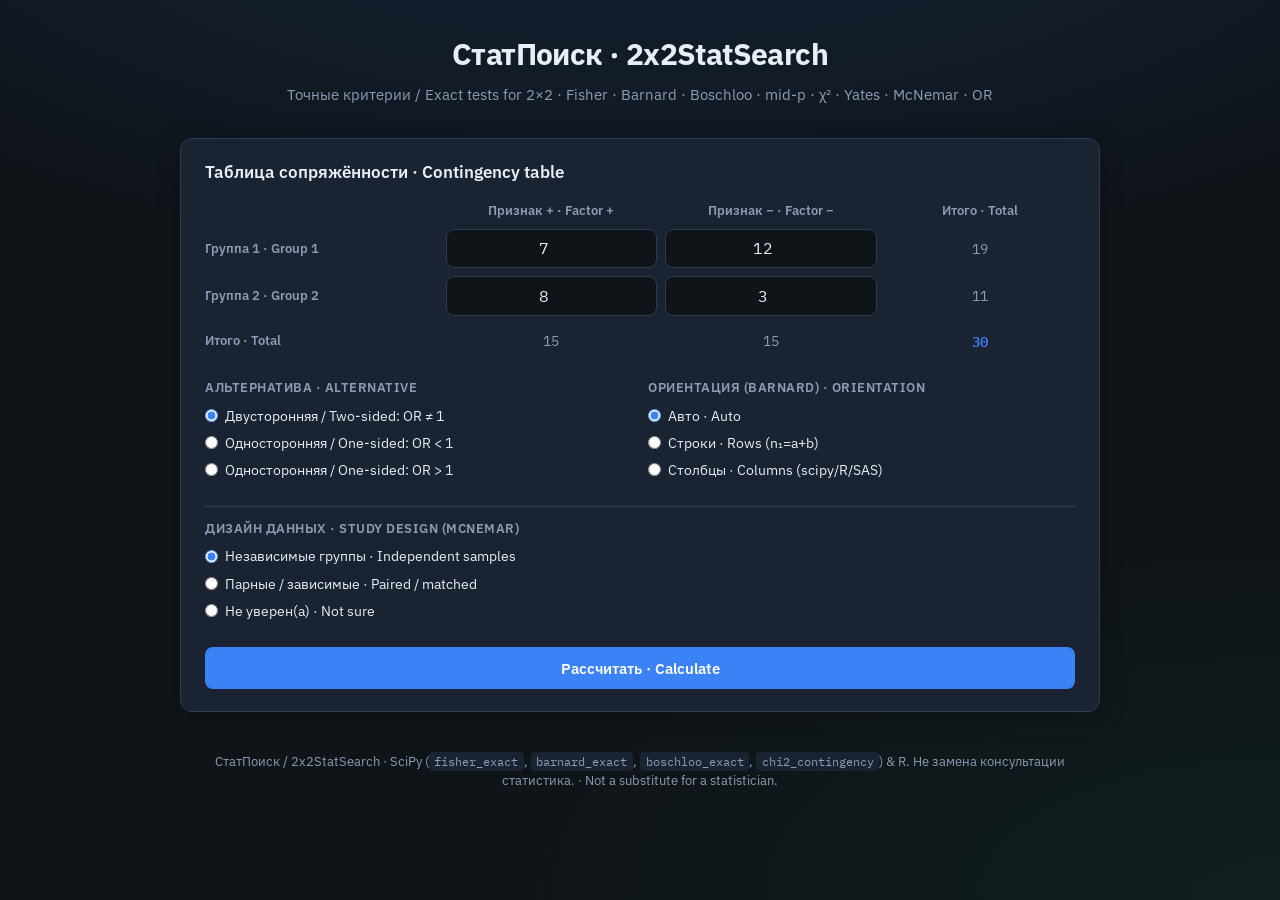
<file: index.html>
<!DOCTYPE html>
<html lang="ru">
<head>
  <meta name="google-site-verification" content="3RgRlQ7VshtfKWohrbelPqEqUC51sBlArr3LNy7ER-o" />
  <meta charset="UTF-8" />
  <meta name="viewport" content="width=device-width, initial-scale=1" />
  <title>СтатПоиск / 2x2StatSearch — exact tests for 2×2 tables</title>
  <link rel="stylesheet" href="/style.css" />
  <link rel="preconnect" href="https://fonts.googleapis.com" />
  <link href="https://fonts.googleapis.com/css2?family=IBM+Plex+Sans:wght@400;500;600;700&family=IBM+Plex+Mono:wght@400;500&display=swap" rel="stylesheet" />
</head>
<body>
  <div class="page">
    <header class="hero">
      <h1>СтатПоиск · 2x2StatSearch</h1>
      <p class="subtitle">Точные критерии / Exact tests for 2×2 · Fisher · Barnard · Boschloo · mid-p · χ² · Yates · McNemar · OR</p>
    </header>

    <main class="grid">
      <section class="card">
        <h2>Таблица сопряжённости · Contingency table</h2>
        <div class="table-input">
          <div class="ti-corner"></div>
          <div class="ti-h">Признак + · Factor +</div>
          <div class="ti-h">Признак − · Factor −</div>
          <div class="ti-h">Итого · Total</div>

          <div class="ti-label">Группа 1 · Group 1</div>
          <input type="number" id="a" min="0" step="1" value="7" />
          <input type="number" id="b" min="0" step="1" value="12" />
          <div class="ti-sum" id="sum-r1">19</div>

          <div class="ti-label">Группа 2 · Group 2</div>
          <input type="number" id="c" min="0" step="1" value="8" />
          <input type="number" id="d" min="0" step="1" value="3" />
          <div class="ti-sum" id="sum-r2">11</div>

          <div class="ti-label">Итого · Total</div>
          <div class="ti-sum" id="sum-c1">15</div>
          <div class="ti-sum" id="sum-c2">15</div>
          <div class="ti-sum ti-n" id="sum-n">30</div>
        </div>

        <div class="params">
          <div class="param-block">
            <h3>Альтернатива · Alternative</h3>
            <label class="radio"><input type="radio" name="alt" value="two-sided" checked /> Двусторонняя / Two-sided: OR ≠ 1</label>
            <label class="radio"><input type="radio" name="alt" value="less" /> Односторонняя / One-sided: OR &lt; 1</label>
            <label class="radio"><input type="radio" name="alt" value="greater" /> Односторонняя / One-sided: OR &gt; 1</label>
          </div>
          <div class="param-block">
            <h3>Ориентация (Barnard) · Orientation</h3>
            <label class="radio"><input type="radio" name="grp" value="auto" checked /> Авто · Auto</label>
            <label class="radio"><input type="radio" name="grp" value="rows" /> Строки · Rows (n₁=a+b)</label>
            <label class="radio"><input type="radio" name="grp" value="columns" /> Столбцы · Columns (scipy/R/SAS)</label>
          </div>
          <div class="param-block param-full">
            <h3>Дизайн данных · Study design (McNemar)</h3>
            <label class="radio"><input type="radio" name="design" value="independent" checked /> Независимые группы · Independent samples</label>
            <label class="radio"><input type="radio" name="design" value="paired" /> Парные / зависимые · Paired / matched</label>
            <label class="radio"><input type="radio" name="design" value="unknown" /> Не уверен(а) · Not sure</label>
          </div>
        </div>

        <button id="btn-calc" class="btn-primary" type="button">Рассчитать · Calculate</button>
        <p id="status" class="status" hidden></p>
      </section>

      <section class="card results" id="results" hidden>
        <h2>Результаты · Results</h2>
        <div class="recommend" id="recommend" hidden></div>

        <div class="paywall" id="paywall" hidden>
          <div class="pay-title">Полный отчёт · Full report — <span id="pay-price">5 TON</span></div>
          <p class="pay-desc">Рекомендация критерия бесплатна. Числа p-value, OR, CSV — после оплаты.<br/>
          Test recommendation is free. p-values, OR, CSV unlock after payment.</p>
          <div class="pay-box">
            <div class="pay-row"><span>Сумма · Amount</span><strong id="pay-amount">5 TON</strong></div>
            <div class="pay-row"><span>Сеть · Network</span><strong>TON (The Open Network)</strong></div>
            <div class="pay-row"><span>Комментарий · Memo</span><code id="pay-memo">StatPoisk</code></div>
            <div class="pay-addr-label">Адрес кошелька · Wallet address</div>
            <div class="pay-addr" id="pay-address">—</div>
            <div class="pay-actions">
              <button type="button" class="btn-secondary" id="btn-copy-addr">Копировать · Copy address</button>
              <a class="btn-primary" id="btn-ton-link" href="#" target="_blank" rel="noopener">Открыть в Tonkeeper · Open Tonkeeper</a>
            </div>
          </div>
          <p class="pay-hint">После перевода нажмите кнопку ниже. / After transfer, press the button below.</p>
          <button type="button" class="btn-primary" id="btn-unlock">Я оплатил(а) · I have paid — show results</button>
        </div>

        <div id="paid-content">
          <div class="metrics" id="metrics"></div>

          <details open>
            <summary>Отношение шансов · Odds ratio (OR)</summary>
            <div id="block-or" class="block"></div>
          </details>
          <details open>
            <summary>Точные критерии · Exact tests</summary>
            <div id="block-exact" class="block"></div>
          </details>
          <details>
            <summary>χ² Пирсона и Йейтс · Pearson χ² &amp; Yates</summary>
            <div id="block-chi2" class="block"></div>
          </details>
          <details>
            <summary>Макнемар · McNemar (paired data)</summary>
            <div id="block-mcnemar" class="block"></div>
          </details>

          <div class="export-row">
            <button id="btn-csv" class="btn-secondary" type="button">Скачать CSV · Download CSV</button>
          </div>
        </div>
      </section>
    </main>

    <footer class="footer">
      <p>
        СтатПоиск / 2x2StatSearch · SciPy (<code>fisher_exact</code>, <code>barnard_exact</code>,
        <code>boschloo_exact</code>, <code>chi2_contingency</code>) &amp; R.
        Не замена консультации статистика. · Not a substitute for a statistician.
      </p>
    </footer>
  </div>
  <script src="/payment_config.js"></script>
  <script src="/app.js"></script>
</body>
</html>
</file>
<file: style.css>
:root {
  --bg: #0f1419;
  --surface: #1a2332;
  --surface2: #243044;
  --border: #2d3a4f;
  --text: #e8eef6;
  --muted: #8b9cb3;
  --accent: #3b82f6;
  --accent-hover: #2563eb;
  --ok: #22c55e;
  --warn: #f59e0b;
  --danger: #ef4444;
  --mono: "IBM Plex Mono", ui-monospace, monospace;
  --sans: "IBM Plex Sans", system-ui, sans-serif;
  --radius: 12px;
}

* { box-sizing: border-box; margin: 0; padding: 0; }

body {
  font-family: var(--sans);
  background: var(--bg);
  color: var(--text);
  line-height: 1.5;
  min-height: 100vh;
  background-image:
    radial-gradient(ellipse 80% 50% at 50% -20%, rgba(59, 130, 246, 0.15), transparent),
    radial-gradient(ellipse 60% 40% at 100% 100%, rgba(34, 197, 94, 0.06), transparent);
}

.page {
  max-width: 960px;
  margin: 0 auto;
  padding: 2rem 1.25rem 3rem;
}

.hero {
  text-align: center;
  margin-bottom: 2rem;
}
.hero h1 {
  font-size: clamp(1.4rem, 4vw, 1.85rem);
  font-weight: 700;
  letter-spacing: -0.02em;
}
.subtitle {
  color: var(--muted);
  margin-top: 0.4rem;
  font-size: 0.95rem;
}

.grid {
  display: flex;
  flex-direction: column;
  gap: 1.25rem;
}

.card {
  background: var(--surface);
  border: 1px solid var(--border);
  border-radius: var(--radius);
  padding: 1.35rem 1.5rem;
  box-shadow: 0 4px 24px rgba(0, 0, 0, 0.25);
}
.card h2 {
  font-size: 1.05rem;
  font-weight: 600;
  margin-bottom: 1rem;
  color: var(--text);
}

/* Таблица ввода */
.table-input {
  display: grid;
  grid-template-columns: 1.1fr 1fr 1fr 0.9fr;
  gap: 0.5rem;
  align-items: center;
  margin-bottom: 1.25rem;
}
.ti-h, .ti-label {
  font-size: 0.8rem;
  font-weight: 600;
  color: var(--muted);
  text-align: center;
}
.ti-label { text-align: left; }
.table-input input {
  width: 100%;
  padding: 0.55rem 0.6rem;
  border: 1px solid var(--border);
  border-radius: 8px;
  background: var(--bg);
  color: var(--text);
  font-family: var(--mono);
  font-size: 1rem;
  text-align: center;
}
.table-input input:focus {
  outline: none;
  border-color: var(--accent);
  box-shadow: 0 0 0 3px rgba(59, 130, 246, 0.25);
}
.ti-sum {
  text-align: center;
  font-family: var(--mono);
  font-size: 0.9rem;
  color: var(--muted);
  padding: 0.4rem;
}
.ti-n { color: var(--accent); font-weight: 600; }

.param-full {
  grid-column: 1 / -1;
  margin-top: 0.25rem;
  padding-top: 0.75rem;
  border-top: 1px solid var(--border);
}
.params {
  display: grid;
  grid-template-columns: 1fr 1fr;
  gap: 1rem;
  margin-bottom: 1.25rem;
}
@media (max-width: 640px) {
  .params { grid-template-columns: 1fr; }
  .table-input { grid-template-columns: 1fr 1fr 1fr 0.85fr; font-size: 0.85rem; }
}
.param-block h3 {
  font-size: 0.8rem;
  font-weight: 600;
  color: var(--muted);
  margin-bottom: 0.45rem;
  text-transform: uppercase;
  letter-spacing: 0.04em;
}
.radio {
  display: flex;
  align-items: center;
  gap: 0.45rem;
  font-size: 0.9rem;
  margin-bottom: 0.35rem;
  cursor: pointer;
  color: var(--text);
}
.radio input { accent-color: var(--accent); }

.btn-primary, .btn-secondary {
  display: inline-flex;
  align-items: center;
  justify-content: center;
  padding: 0.7rem 1.4rem;
  border-radius: 8px;
  font-family: var(--sans);
  font-weight: 600;
  font-size: 0.95rem;
  cursor: pointer;
  border: none;
  transition: background 0.15s, transform 0.1s;
}
.btn-primary {
  width: 100%;
  background: var(--accent);
  color: #fff;
}
.btn-primary:hover { background: var(--accent-hover); }
.btn-primary:active { transform: scale(0.98); }
.btn-primary:disabled {
  opacity: 0.6;
  cursor: wait;
}
.btn-secondary {
  background: var(--surface2);
  color: var(--text);
  border: 1px solid var(--border);
}
.btn-secondary:hover { border-color: var(--accent); color: var(--accent); }

.status {
  margin-top: 0.75rem;
  font-size: 0.9rem;
  text-align: center;
}
.status.err { color: var(--danger); }
.status.wait { color: var(--warn); }

/* Метрики */
.metrics {
  display: grid;
  grid-template-columns: repeat(4, 1fr);
  gap: 0.75rem;
  margin-bottom: 1.25rem;
}
@media (max-width: 640px) {
  .metrics { grid-template-columns: 1fr 1fr; }
}
.metric {
  background: var(--bg);
  border: 1px solid var(--border);
  border-radius: 10px;
  padding: 0.75rem;
  text-align: center;
}
.metric .label {
  font-size: 0.72rem;
  font-weight: 600;
  color: var(--muted);
  text-transform: uppercase;
  letter-spacing: 0.03em;
}
.metric .value {
  font-family: var(--mono);
  font-size: 1.05rem;
  font-weight: 500;
  margin-top: 0.25rem;
  color: var(--text);
}

/* Блоки результатов */
details {
  border: 1px solid var(--border);
  border-radius: 10px;
  margin-bottom: 0.65rem;
  background: var(--bg);
  overflow: hidden;
}
details summary {
  padding: 0.75rem 1rem;
  font-weight: 600;
  font-size: 0.92rem;
  cursor: pointer;
  list-style: none;
  user-select: none;
}
details summary::-webkit-details-marker { display: none; }
details summary::before {
  content: "▸";
  display: inline-block;
  margin-right: 0.5rem;
  color: var(--accent);
  transition: transform 0.15s;
}
details[open] summary::before { transform: rotate(90deg); }
.block {
  padding: 0 1rem 1rem;
  font-size: 0.9rem;
}
.block table {
  width: 100%;
  border-collapse: collapse;
  font-family: var(--mono);
  font-size: 0.85rem;
}
.block th, .block td {
  text-align: left;
  padding: 0.4rem 0.5rem;
  border-bottom: 1px solid var(--border);
}
.block th { color: var(--muted); font-weight: 500; font-family: var(--sans); font-size: 0.8rem; }
.block .note {
  margin-top: 0.6rem;
  color: var(--muted);
  font-size: 0.82rem;
  font-family: var(--sans);
}
.block .warn {
  color: var(--warn);
  font-size: 0.85rem;
  margin-bottom: 0.5rem;
  font-family: var(--sans);
}

.export-row {
  margin-top: 1rem;
  display: flex;
  gap: 0.5rem;
}

.footer {
  margin-top: 2.5rem;
  text-align: center;
  color: var(--muted);
  font-size: 0.8rem;
}
.footer code {
  font-family: var(--mono);
  font-size: 0.75rem;
  background: var(--surface);
  padding: 0.1rem 0.35rem;
  border-radius: 4px;
}

/* Рекомендация СтатПоиск */
.recommend {
  border-radius: 10px;
  padding: 0.9rem 1rem;
  margin-bottom: 1rem;
  border: 1px solid var(--border);
  background: rgba(59, 130, 246, 0.12);
  border-color: rgba(59, 130, 246, 0.45);
}
.recommend.level-recommend {
  background: rgba(34, 197, 94, 0.12);
  border-color: rgba(34, 197, 94, 0.45);
}
.recommend.level-caution {
  background: rgba(245, 158, 11, 0.12);
  border-color: rgba(245, 158, 11, 0.5);
}
.recommend.level-ok {
  background: rgba(59, 130, 246, 0.1);
  border-color: rgba(59, 130, 246, 0.35);
}
.recommend.level-error {
  background: rgba(239, 68, 68, 0.12);
  border-color: rgba(239, 68, 68, 0.45);
}
.recommend .rec-title {
  font-weight: 700;
  font-size: 0.95rem;
  margin-bottom: 0.35rem;
  color: var(--text);
}
.recommend .rec-title span {
  color: var(--ok);
}
.recommend.level-caution .rec-title span { color: var(--warn); }
.recommend.level-ok .rec-title span { color: var(--accent); }
.recommend.level-error .rec-title span { color: var(--danger); }
.recommend .rec-body {
  font-size: 0.88rem;
  color: var(--text);
  line-height: 1.45;
}
.recommend .rec-notes {
  margin-top: 0.5rem;
  font-size: 0.8rem;
  color: var(--muted);
}
.recommend .rec-notes li { margin-left: 1.1rem; margin-bottom: 0.2rem; }

/* Paywall TON */
.paywall {
  border: 1px solid rgba(59, 130, 246, 0.4);
  background: rgba(59, 130, 246, 0.08);
  border-radius: 12px;
  padding: 1rem 1.1rem;
  margin-bottom: 1rem;
}
.pay-title {
  font-weight: 700;
  font-size: 1.05rem;
  margin-bottom: 0.35rem;
}
.pay-title span { color: var(--accent, #60a5fa); }
.pay-desc { font-size: 0.88rem; color: var(--muted); margin-bottom: 0.75rem; }
.pay-box {
  background: rgba(0,0,0,0.25);
  border-radius: 10px;
  padding: 0.85rem 1rem;
  margin-bottom: 0.75rem;
}
.pay-row {
  display: flex;
  justify-content: space-between;
  gap: 1rem;
  font-size: 0.9rem;
  padding: 0.25rem 0;
}
.pay-addr-label {
  margin-top: 0.6rem;
  font-size: 0.75rem;
  color: var(--muted);
  text-transform: uppercase;
  letter-spacing: 0.04em;
}
.pay-addr {
  font-family: "IBM Plex Mono", monospace;
  font-size: 0.78rem;
  word-break: break-all;
  margin: 0.35rem 0 0.75rem;
  padding: 0.5rem 0.65rem;
  background: rgba(0,0,0,0.35);
  border-radius: 8px;
  border: 1px solid var(--border);
}
.pay-actions {
  display: flex;
  flex-wrap: wrap;
  gap: 0.5rem;
}
.pay-hint {
  font-size: 0.8rem;
  color: var(--muted);
  margin: 0.5rem 0 0.65rem;
}
#btn-unlock { width: 100%; margin-top: 0.25rem; }

.rec-en { opacity: 0.92; font-size: 0.86rem; margin-top: 0.35rem; color: var(--muted); }
.recommend .rec-body.rec-en { color: var(--text); opacity: 0.88; }
</file>
